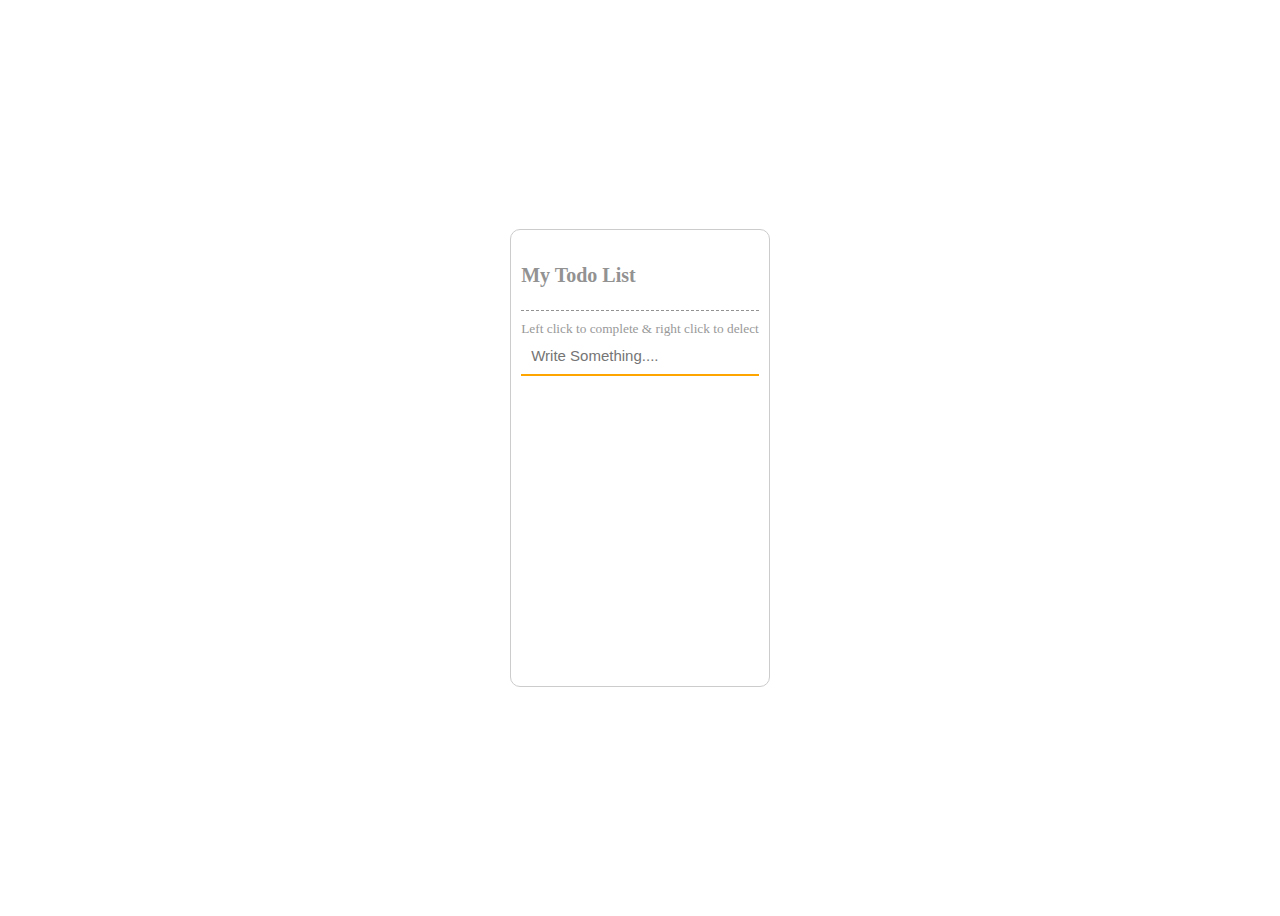
<file: l10todolisst/index.html>
<!DOCTYPE html>
<html>
<head>
	<title>To Do List</title>
	<link rel="stylesheet" href="https://cdnjs.cloudflare.com/ajax/libs/font-awesome/6.2.0/css/all.min.css" integrity="sha512-xh6O/CkQoPOWDdYTDqeRdPCVd1SpvCA9XXcUnZS2FmJNp1coAFzvtCN9BmamE+4aHK8yyUHUSCcJHgXloTyT2A==" crossorigin="anonymous" referrerpolicy="no-referrer" />
	<link href="./style.css" rel="stylesheet" type="text/css" >
</head>
<body>


	<div class="container">
		
		<h3>My Todo List</h3>
		<small>Left click to complete & right click to delect</small>

		<form id="form" action method>
			
			<div class="form-group">
				<input type="text" name="textbox" id="textbox" class="form-control" placeholder="Write Something...." autocomplete="off">
			</div>
		</form>


		<ul id="list-group" class="list-group">
			<!-- <li>Have to cook</li>
			<li class="done">Have to read</li> -->
		</ul>



	</div>




<script src="./app.js" type="text/javascript"></script>

</body>
</html>
</file>
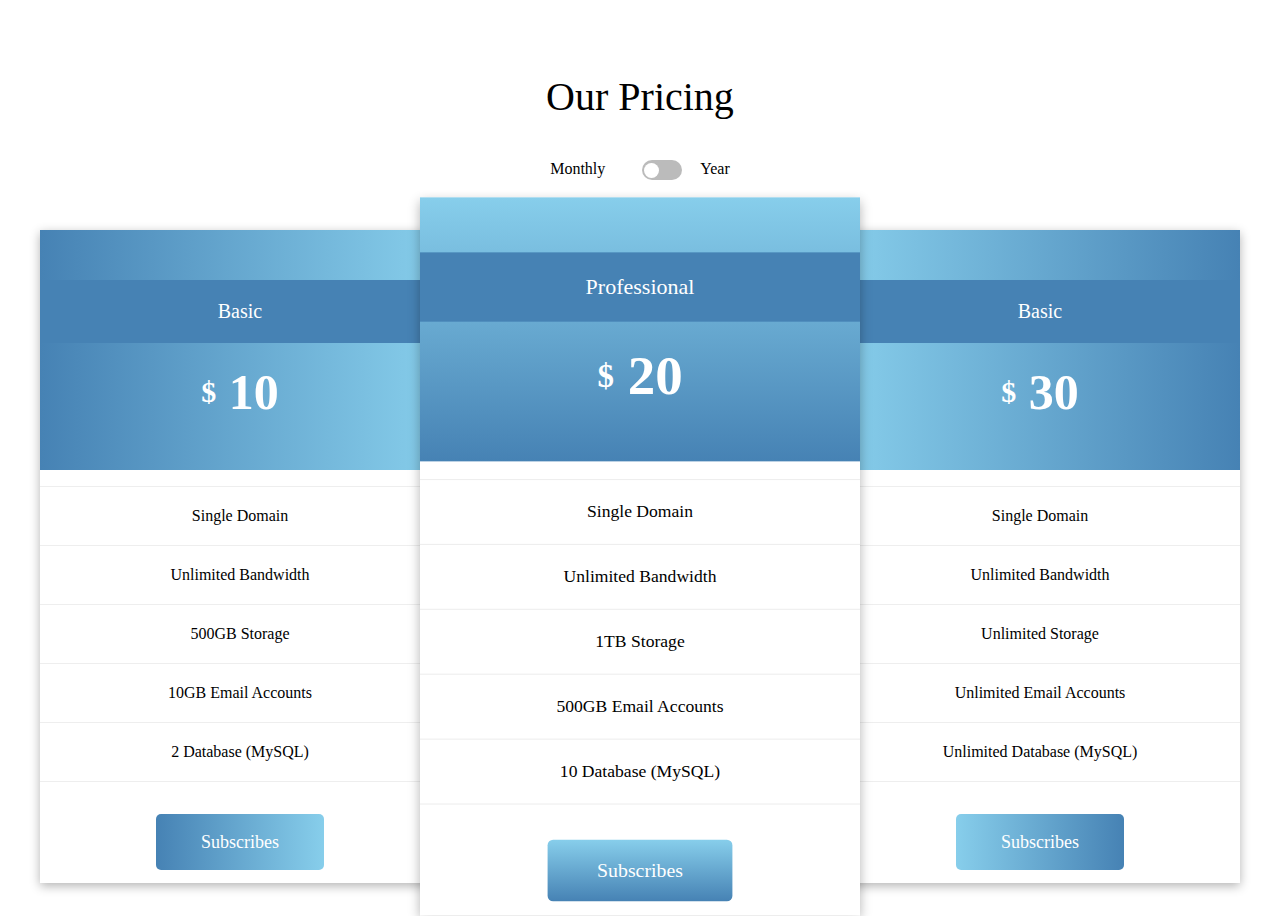
<file: l11pricingcardbox/index.html>
<!DOCTYPE html>
<html>
<head>
	<meta charset="utf-8">
	<title>pricing cardbox</title>

	<link href="./style.css" rel="stylesheet" type="text/css" >
</head>
<body>

	<div class="container">
		<div class="title">
			<h3>Our Pricing</h3>
			<div class="toggle-container">
				<p>Monthly</p>
				<input type="checkbox" name="toggle-checkbox" id="toggle-checkbox" class="toggle-checkbox">
				<label for="toggle-checkbox" id="toggle-label" class="toggle-label  "><div class="ball "></div></label>
				<p>Year</p>
			</div>
		</div>

		<div class="price-container">
			
			<div class="price-box">
				<div class="box box1">
					<p>Basic</p>
					<h3><span>$</span><span id="basic"> 10 </span></h3>
				</div>

				<div class="price-list">
					<ul class="list-group">
						<li>Single Domain</li>
						<li>Unlimited Bandwidth</li>
						<li>500GB Storage</li>
						<li>10GB Email Accounts</li>
						<li>2 Database (MySQL)</li>
					</ul>

					<a href="javascript:void(0);" class="btn btn1">Subscribes</a>
				</div>
			</div>


			<div class="price-box">
				<div class="box box2">
					<p>Professional</p>
					<h3><span>$</span><span id="prof"> 20 </span></h3>
				</div>

				<div class="price-list">
					<ul class="list-group">
						<li>Single Domain</li>
						<li>Unlimited Bandwidth</li>
						<li>1TB Storage</li>
						<li>500GB Email Accounts</li>
						<li>10 Database (MySQL)</li>
					</ul>

					<a href="javascript:void(0);" class="btn btn2">Subscribes</a>
				</div>
			</div>



			<div class="price-box">
				<div class="box box3">
					<p>Basic</p>
					<h3><span>$</span><span id="mst"> 30 </span></h3>
				</div>

				<div class="price-list">
					<ul class="list-group">
						<li>Single Domain</li>
						<li>Unlimited Bandwidth</li>
						<li>Unlimited Storage</li>
						<li>Unlimited Email Accounts</li>
						<li>Unlimited Database (MySQL)</li>
					</ul>

					<a href="javascript:void(0);" class="btn btn3">Subscribes</a>
				</div>
			</div>


		</div>
	</div>



	<script src="./app.js" type="text/javascript"></script>

</body>
</html>
</file>
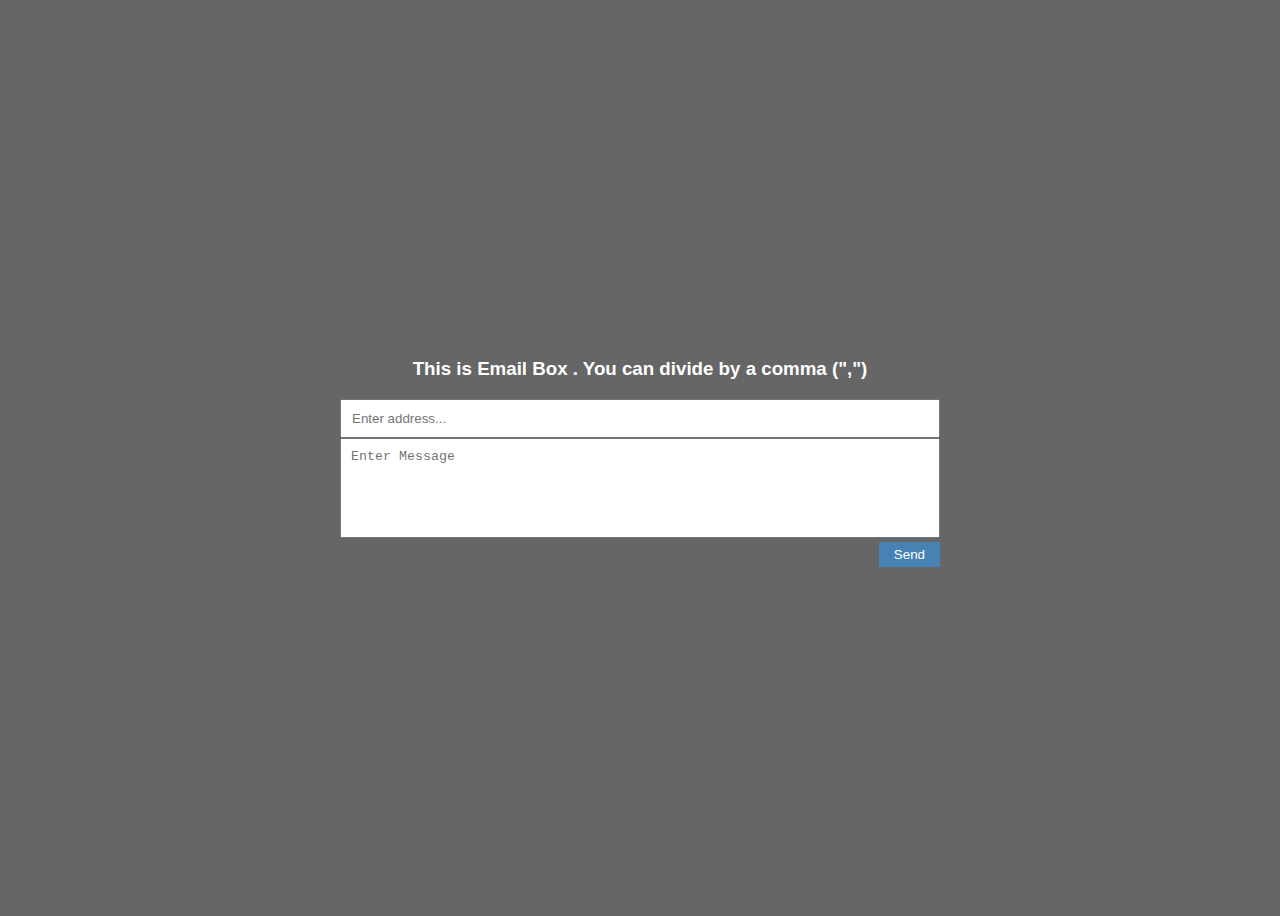
<file: l12emailbox/index.html>
<!DOCTYPE html>
<html>
<head>

	<title>Emailbox</title>
	<link href="./style.css" rel="stylesheet" type="text/css">
</head>
<body>

	<div class="container">
		<h3>This is Email Box . You can divide by a comma (",")</h3>


		<form class="form" action method>
			<input type="text" name="emails[]" id="emails" class="form-control" placeholder="Enter address...">

			<textarea class="form-control" placeholder="Enter Message"></textarea>

			<div class="justify-content-end">
				<button type="submit" class="btn">Send</button>
			</div>
		</form>

		<div class="email-container">
			<!-- <span class="email-item">Sample One</span>
			<span class="email-item">Sample Two</span>
			<span class="email-item">Sample Three</span>
			<span class="email-item">Sample Four</span> -->
		</div>
	</div>


<script src="./app.js" type="text/javascript"></script>

</body>
</html>
</file>
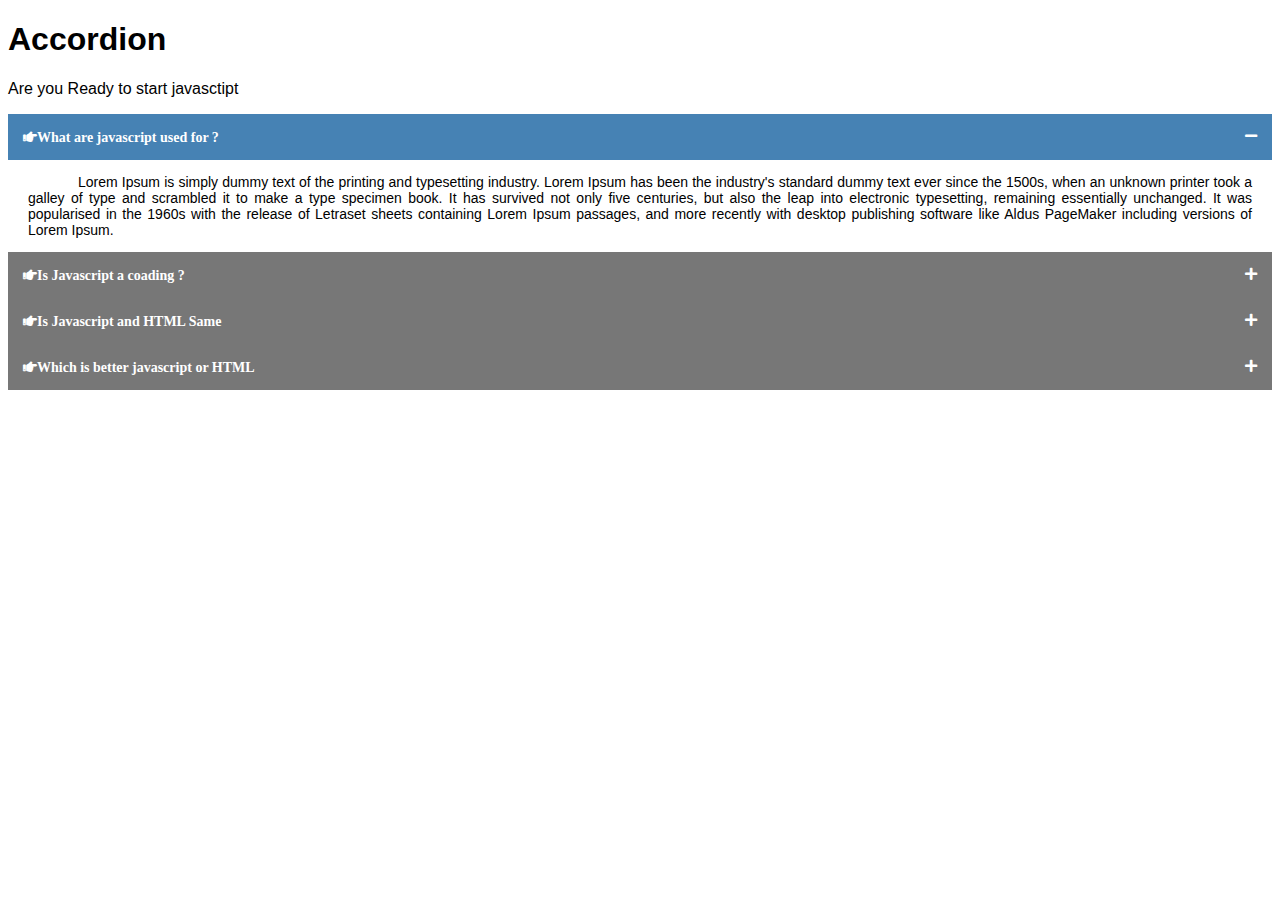
<file: L1accordion/index.html>
<!DOCTYPE html>
<html>
<head>

	<title></title>
	<link rel="stylesheet" href="https://cdnjs.cloudflare.com/ajax/libs/font-awesome/5.15.4/css/all.min.css" integrity="sha512-1ycn6IcaQQ40/MKBW2W4Rhis/DbILU74C1vSrLJxCq57o941Ym01SwNsOMqvEBFlcgUa6xLiPY/NS5R+E6ztJQ==" crossorigin="anonymous" referrerpolicy="no-referrer" />

	<link href="./style.css" rel="stylesheet" type="text/css" >


</head>
<body>

	<h1>Accordion</h1>
	<p>Are you Ready to start javasctipt</p>

	<div class="accordion">
		<h1 class="acctitle active"><i class="fas fa-hand-point-right">What are javascript used for ?</i></h1>
		<div class="accontent" >
			<p>Lorem Ipsum is simply dummy text of the printing and typesetting industry. Lorem Ipsum has been the industry's standard dummy text ever since the 1500s, when an unknown printer took a galley of type and scrambled it to make a type specimen book. It has survived not only five centuries, but also the leap into electronic typesetting, remaining essentially unchanged. It was popularised in the 1960s with the release of Letraset sheets containing Lorem Ipsum passages, and more recently with desktop publishing software like Aldus PageMaker including versions of Lorem Ipsum.</p>
		</div>

		<h1 class="acctitle"><i class="fas fa-hand-point-right">Is Javascript a coading ?</i></h1>
		<div class="accontent">
			<p>Lorem Ipsum is simply dummy text of the printing and typesetting industry. Lorem Ipsum has been the industry's standard dummy text ever since the 1500s, when an unknown printer took a galley of type and scrambled it to make a type specimen book. It has survived not only five centuries, but also the leap into electronic typesetting, remaining essentially unchanged. It was popularised in the 1960s with the release of Letraset sheets containing Lorem Ipsum passages, and more recently with desktop publishing software like Aldus PageMaker including versions of Lorem Ipsum.</p>
		</div>


		<h1 class="acctitle"><i class="fas fa-hand-point-right">Is Javascript and HTML Same</i></h1>
		<div class="accontent">
			<p>Lorem Ipsum is simply dummy text of the printing and typesetting industry. Lorem Ipsum has been the industry's standard dummy text ever since the 1500s, when an unknown printer took a galley of type and scrambled it to make a type specimen book. It has survived not only five centuries, but also the leap into electronic typesetting, remaining essentially unchanged. It was popularised in the 1960s with the release of Letraset sheets containing Lorem Ipsum passages, and more recently with desktop publishing software like Aldus PageMaker including versions of Lorem Ipsum.</p>
		</div>


		<h1 class="acctitle"><i class="fas fa-hand-point-right">Which is better javascript or HTML</i></h1>
		<div class="accontent">
			<p>Lorem Ipsum is simply dummy text of the printing and typesetting industry. Lorem Ipsum has been the industry's standard dummy text ever since the 1500s, when an unknown printer took a galley of type and scrambled it to make a type specimen book. It has survived not only five centuries, but also the leap into electronic typesetting, remaining essentially unchanged. It was popularised in the 1960s with the release of Letraset sheets containing Lorem Ipsum passages, and more recently with desktop publishing software like Aldus PageMaker including versions of Lorem Ipsum.</p>

			<p>Lorem Ipsum is simply dummy text of the printing and typesetting industry. Lorem Ipsum has been the industry's standard dummy text ever since the 1500s, when an unknown printer took a galley of type and scrambled it to make a type specimen book. It has survived not only five centuries, but also the leap into electronic typesetting, remaining essentially unchanged. It was popularised in the 1960s with the release of Letraset sheets containing Lorem Ipsum passages, and more recently with desktop publishing software like Aldus PageMaker including versions of Lorem Ipsum.</p>
		</div>


		
	</div>


	<script src="./apps.js" type="text/javascript"></script>

</body>
</html>
</file>
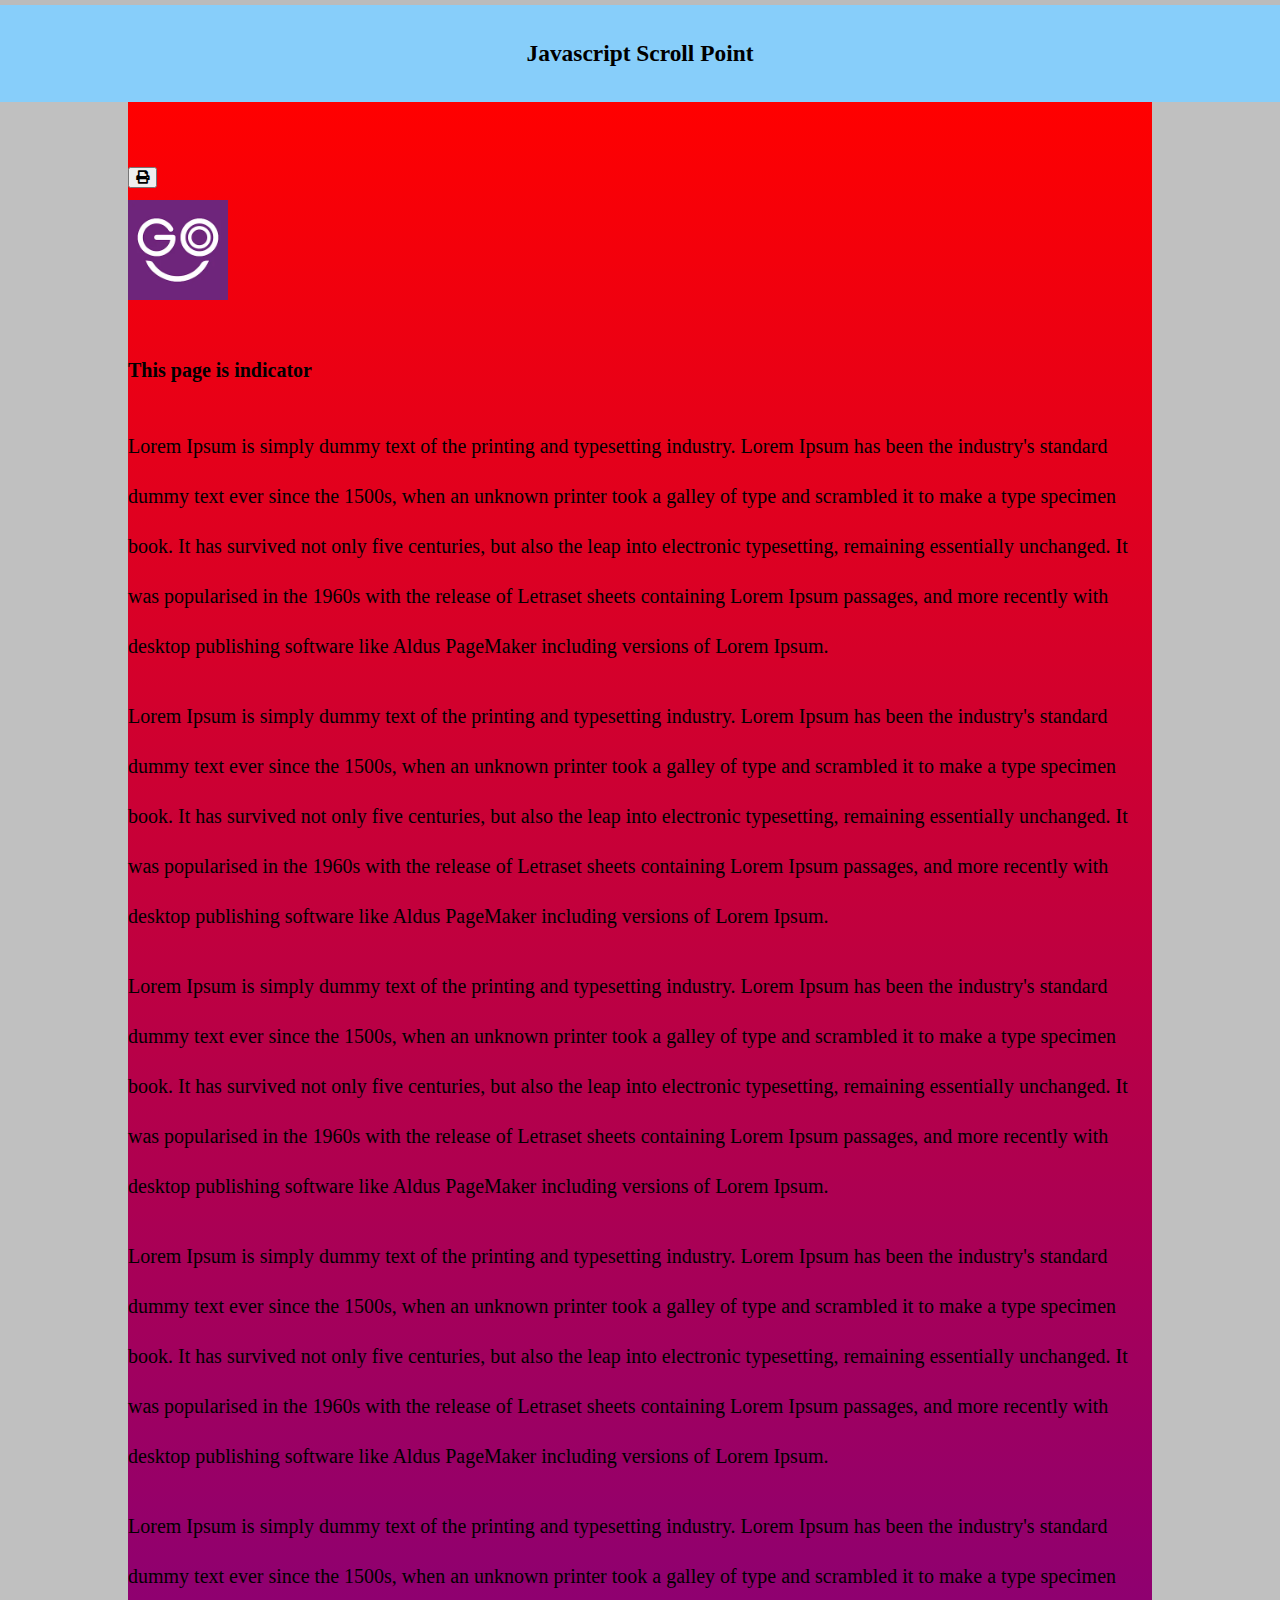
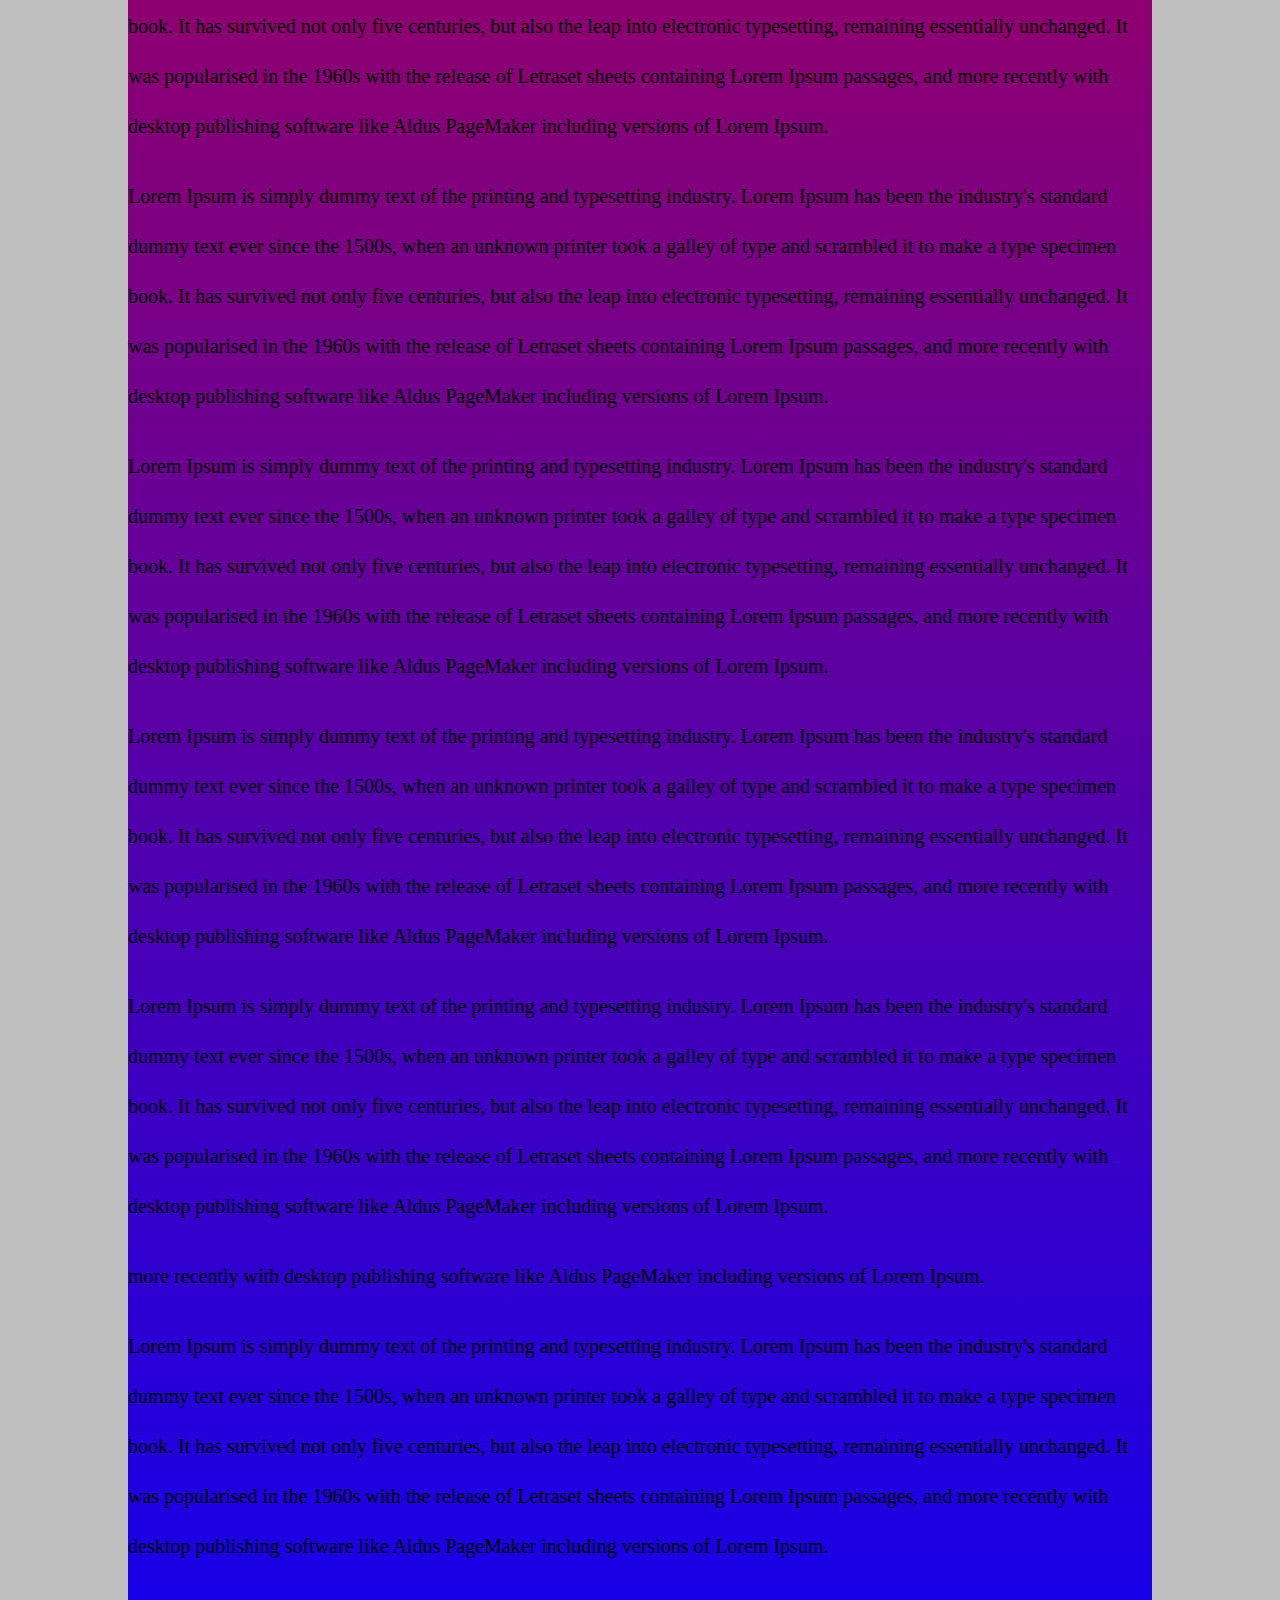
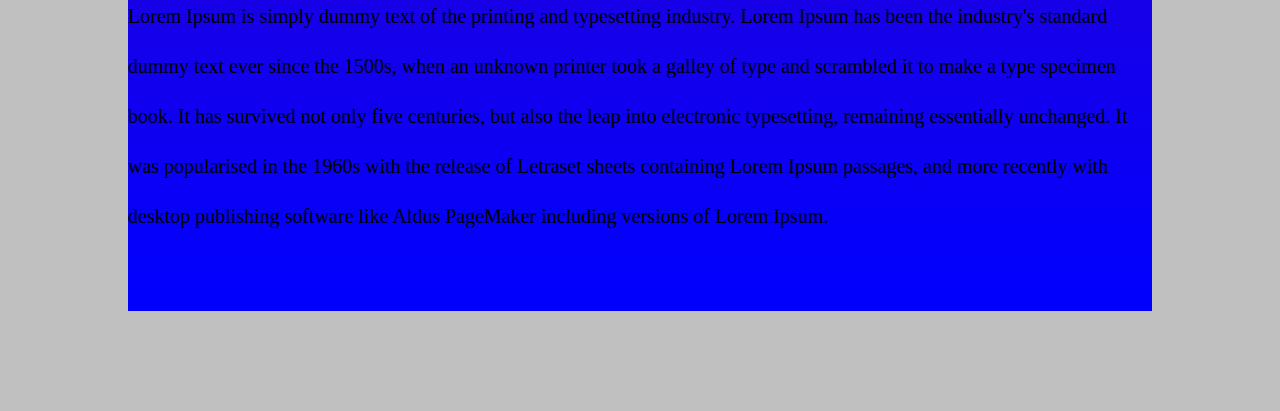
<file: l2scrollproject/index.html>
<!DOCTYPE html>
<html>
<head>

	<title>Scroll Project</title>
	<link rel="stylesheet" href="https://cdnjs.cloudflare.com/ajax/libs/font-awesome/5.15.4/css/all.min.css" integrity="sha512-1ycn6IcaQQ40/MKBW2W4Rhis/DbILU74C1vSrLJxCq57o941Ym01SwNsOMqvEBFlcgUa6xLiPY/NS5R+E6ztJQ==" crossorigin="anonymous" referrerpolicy="no-referrer" />
	<link href="./style.css" rel="stylesheet" type="text/css" media="all" />
	<link href="./print.css" rel="stylesheet" type="text/css" media="print"/>
</head>
<body>

	<header class="printarea header">
		<div class="progress">
			<div id="progress-bar" class="progress-bar"></div>
		</div>
		<h3>Javascript Scroll Point</h3>
	</header>

	<section class="content">
		<button type="button" class="noprint print-btn" onclick="printme()"><i class="fas fa-print"></i></button>



		<div class="container printarea">

			<img src="./favicon.png" width="100px"alt="faviicon">
			<h4>This page is indicator</h4>
		<p class="pagebrake">Lorem Ipsum is simply dummy text of the printing and typesetting industry. Lorem Ipsum has been the industry's standard dummy text ever since the 1500s, when an unknown printer took a galley of type and scrambled it to make a type specimen book. It has survived not only five centuries, but also the leap into electronic typesetting, remaining essentially unchanged. It was popularised in the 1960s with the release of Letraset sheets containing Lorem Ipsum passages, and more recently with desktop publishing software like Aldus PageMaker including versions of Lorem Ipsum.<p>

		<p class="pagebrake">Lorem Ipsum is simply dummy text of the printing and typesetting industry. Lorem Ipsum has been the industry's standard dummy text ever since the 1500s, when an unknown printer took a galley of type and scrambled it to make a type specimen book. It has survived not only five centuries, but also the leap into electronic typesetting, remaining essentially unchanged. It was popularised in the 1960s with the release of Letraset sheets containing Lorem Ipsum passages, and more recently with desktop publishing software like Aldus PageMaker including versions of Lorem Ipsum.<p>

		<p>Lorem Ipsum is simply dummy text of the printing and typesetting industry. Lorem Ipsum has been the industry's standard dummy text ever since the 1500s, when an unknown printer took a galley of type and scrambled it to make a type specimen book. It has survived not only five centuries, but also the leap into electronic typesetting, remaining essentially unchanged. It was popularised in the 1960s with the release of Letraset sheets containing Lorem Ipsum passages, and more recently with desktop publishing software like Aldus PageMaker including versions of Lorem Ipsum.<p>

		<p>Lorem Ipsum is simply dummy text of the printing and typesetting industry. Lorem Ipsum has been the industry's standard dummy text ever since the 1500s, when an unknown printer took a galley of type and scrambled it to make a type specimen book. It has survived not only five centuries, but also the leap into electronic typesetting, remaining essentially unchanged. It was popularised in the 1960s with the release of Letraset sheets containing Lorem Ipsum passages, and more recently with desktop publishing software like Aldus PageMaker including versions of Lorem Ipsum.<p>

		<p>Lorem Ipsum is simply dummy text of the printing and typesetting industry. Lorem Ipsum has been the industry's standard dummy text ever since the 1500s, when an unknown printer took a galley of type and scrambled it to make a type specimen book. It has survived not only five centuries, but also the leap into electronic typesetting, remaining essentially unchanged. It was popularised in the 1960s with the release of Letraset sheets containing Lorem Ipsum passages, and more recently with desktop publishing software like Aldus PageMaker including versions of Lorem Ipsum.<p>

		<p>Lorem Ipsum is simply dummy text of the printing and typesetting industry. Lorem Ipsum has been the industry's standard dummy text ever since the 1500s, when an unknown printer took a galley of type and scrambled it to make a type specimen book. It has survived not only five centuries, but also the leap into electronic typesetting, remaining essentially unchanged. It was popularised in the 1960s with the release of Letraset sheets containing Lorem Ipsum passages, and more recently with desktop publishing software like Aldus PageMaker including versions of Lorem Ipsum.<p>

		<p>Lorem Ipsum is simply dummy text of the printing and typesetting industry. Lorem Ipsum has been the industry's standard dummy text ever since the 1500s, when an unknown printer took a galley of type and scrambled it to make a type specimen book. It has survived not only five centuries, but also the leap into electronic typesetting, remaining essentially unchanged. It was popularised in the 1960s with the release of Letraset sheets containing Lorem Ipsum passages, and more recently with desktop publishing software like Aldus PageMaker including versions of Lorem Ipsum.<p>

		<p>Lorem Ipsum is simply dummy text of the printing and typesetting industry. Lorem Ipsum has been the industry's standard dummy text ever since the 1500s, when an unknown printer took a galley of type and scrambled it to make a type specimen book. It has survived not only five centuries, but also the leap into electronic typesetting, remaining essentially unchanged. It was popularised in the 1960s with the release of Letraset sheets containing Lorem Ipsum passages, and more recently with desktop publishing software like Aldus PageMaker including versions of Lorem Ipsum.<p>

		<p>Lorem Ipsum is simply dummy text of the printing and typesetting industry. Lorem Ipsum has been the industry's standard dummy text ever since the 1500s, when an unknown printer took a galley of type and scrambled it to make a type specimen book. It has survived not only five centuries, but also the leap into electronic typesetting, remaining essentially unchanged. It was popularised in the 1960s with the release of Letraset sheets containing Lorem Ipsum passages, and more recently with desktop publishing software like Aldus PageMaker including versions of Lorem Ipsum.<p> more recently with desktop publishing software like Aldus PageMaker including versions of Lorem Ipsum.<p>

		<p>Lorem Ipsum is simply dummy text of the printing and typesetting industry. Lorem Ipsum has been the industry's standard dummy text ever since the 1500s, when an unknown printer took a galley of type and scrambled it to make a type specimen book. It has survived not only five centuries, but also the leap into electronic typesetting, remaining essentially unchanged. It was popularised in the 1960s with the release of Letraset sheets containing Lorem Ipsum passages, and more recently with desktop publishing software like Aldus PageMaker including versions of Lorem Ipsum.<p>

		<p>Lorem Ipsum is simply dummy text of the printing and typesetting industry. Lorem Ipsum has been the industry's standard dummy text ever since the 1500s, when an unknown printer took a galley of type and scrambled it to make a type specimen book. It has survived not only five centuries, but also the leap into electronic typesetting, remaining essentially unchanged. It was popularised in the 1960s with the release of Letraset sheets containing Lorem Ipsum passages, and more recently with desktop publishing software like Aldus PageMaker including versions of Lorem Ipsum.<p>
		</div>

		
			
	</section>


	<script src="./apps.js" type="text/javascript"></script>

</body>
</html>
</file>
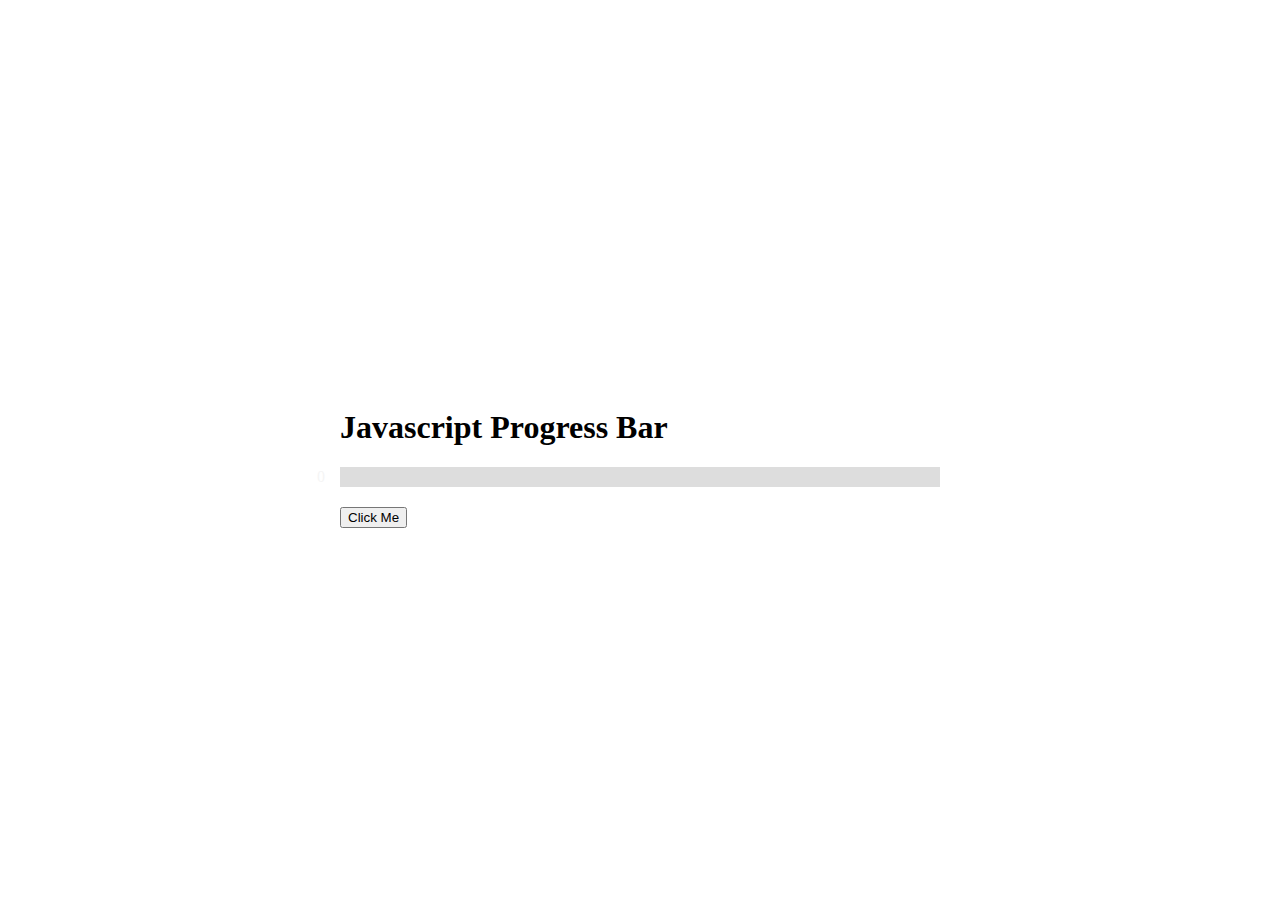
<file: l3progressbar/index.html>
<!DOCTYPE html>
<html>
<head>
	<title>Progress Bar</title>
	<link href="./style.css" rel="stylesheet" type="text/css">
</head>
<body>
	<div class="container">
		<h1>Javascript Progress Bar</h1>

		<div class="progress">
			<div class="progress-bar" data-inc="0"></div>
		</div>

		<button class="download-btn">Click Me</button>
	</div>


<script src="./apps.js" type="text/javascript"></script>

</body>
</html>
</file>
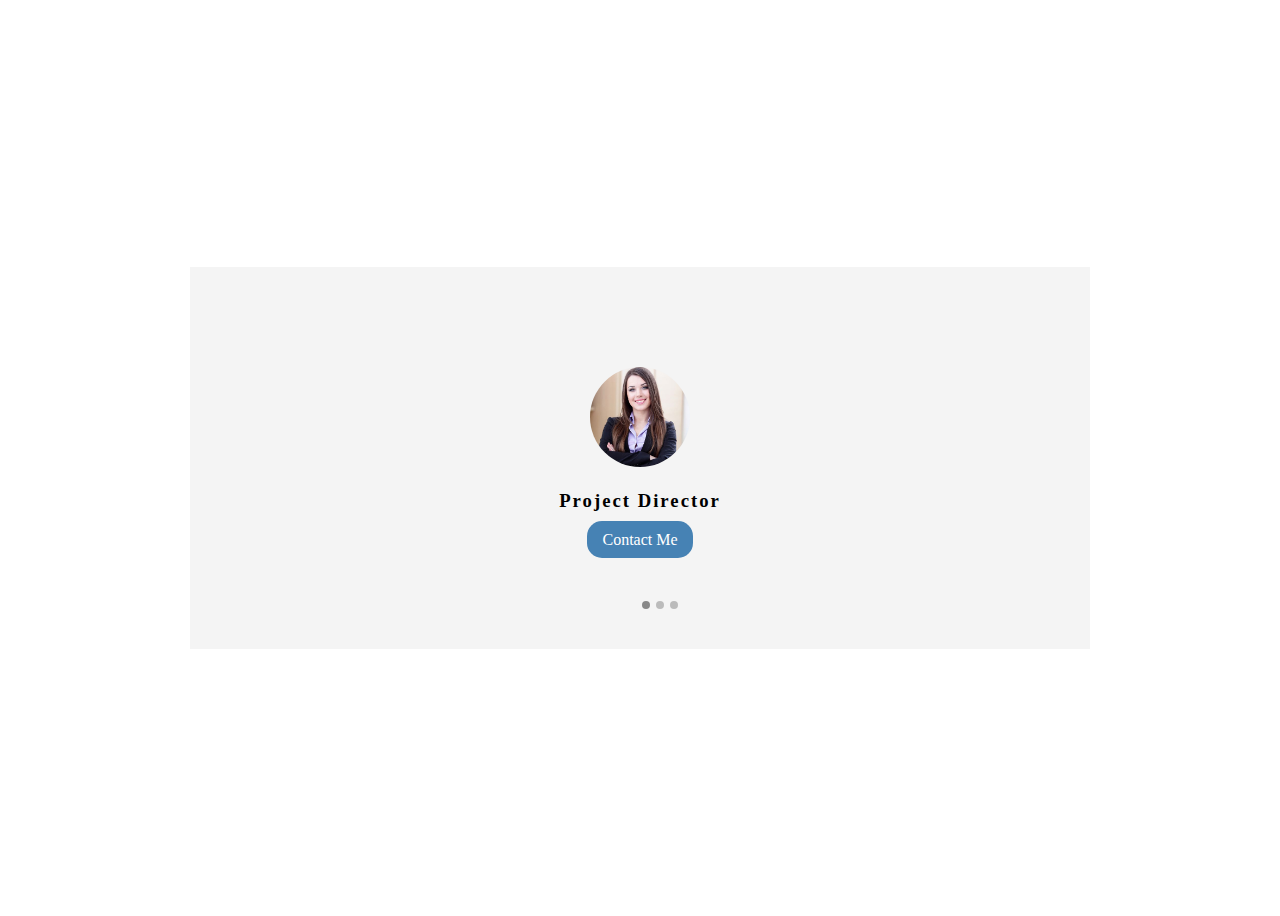
<file: l4slider/index.html>
<!DOCTYPE html>
<html>
<head>
	<title>Slider</title>
	<link rel="stylesheet" href="https://cdnjs.cloudflare.com/ajax/libs/font-awesome/6.1.2/css/all.min.css" integrity="sha512-1sCRPdkRXhBV2PBLUdRb4tMg1w2YPf37qatUFeS7zlBy7jJI8Lf4VHwWfZZfpXtYSLy85pkm9GaYVYMfw5BC1A==" crossorigin="anonymous" referrerpolicy="no-referrer" />
	<link href="./style.css" rel="stylesheet" type="text/css">
</head>
<body>


	<div class="container">
		<div class="carousel">
			<div class="carousel-indicators">
				<ol>
					<li class="dot" data-bs-slide-to="1"></li>
					<li class="dot" data-bs-slide-to="2"></li>
					<li class="dot" data-bs-slide-to="3"></li>
				</ol>
			</div>
			<div class="carousel-inner">
				<div class="carousel-item">
					<img src="./user/user1.jpg" class="users" alt="user1">
					<h3 class="jobtitle">Project Director</h3>
					<a href="javascript:void(0)" class="contact-btn"><i class="fa-solid fa-comment-sms"></i> Contact Me</a>
				</div>

				<div class="carousel-item">
					<img src="./user/user2.jpg" class="users" alt="user2">
					<h3 class="jobtitle">Project Director</h3>
					<a href="javascript:void(0)" class="contact-btn"><i class="fa-solid fa-envelope"></i> Email Me</a>
				</div>

				<div class="carousel-item">
					<img src="./user/user3.jpg" class="users" alt="user3">
					<h3 class="jobtitle">Project Director</h3>
					<a href="javascript:void(0)" class="contact-btn"><i class="fa-solid fa-phone"></i> Call Me</a>
				</div>
			</div>

			<a href="javascipt:void(0)" id="prev" class="carousel-control-prev"><i class="fa-solid fa-angle-left"></i></a>
			<a href="javascipt:void(0)" id="next" class="carousel-control-next"><i class="fa-solid fa-angle-right"></i></a>

		</div>
	</div>


	<script src="./app.js" type="text/javascript"></script>

</body>
</html>
</file>
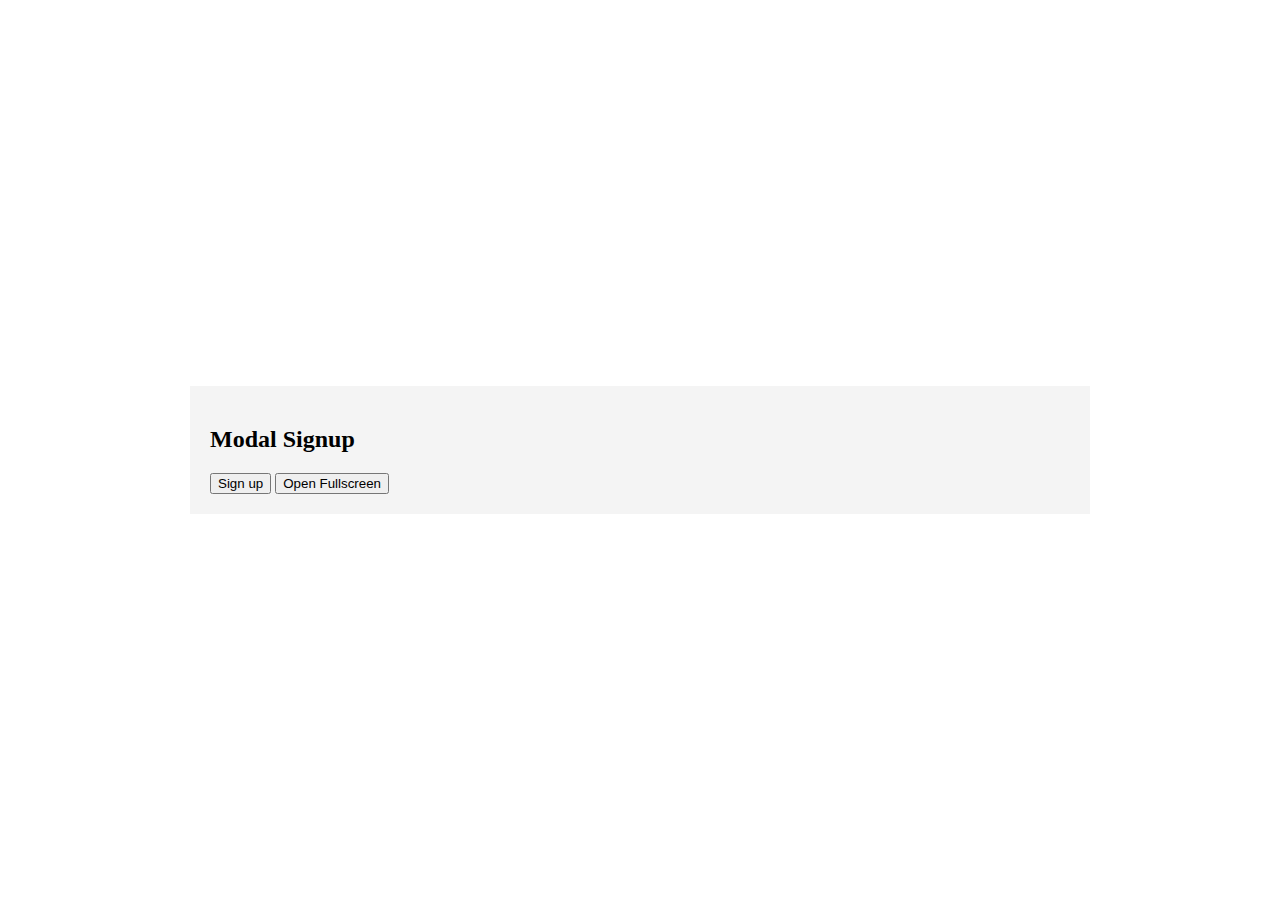
<file: l5modalbox/index.html>
<!DOCTYPE html>
<html>
<head>
	<title>Modal Box</title>
	<link rel="stylesheet" href="https://cdnjs.cloudflare.com/ajax/libs/font-awesome/5.15.4/css/all.min.css" integrity="sha512-1ycn6IcaQQ40/MKBW2W4Rhis/DbILU74C1vSrLJxCq57o941Ym01SwNsOMqvEBFlcgUa6xLiPY/NS5R+E6ztJQ==" crossorigin="anonymous" referrerpolicy="no-referrer" />
	<link href="./style.css" rel="stylesheet" type="text/css" />
</head>
<body>

	<div class="container">
		
		<h2>Modal Signup</h2>

		<button type="button" id="btn-signup">Sign up</button>
		<button type="button" id="btn-fullscreen">Open Fullscreen</button>
		<button type="button" id="btn-closescreen">Close Fullscreen</button>


		<!-- START MODAL AREA -->

		<!-- Start Signup Modal -->
	<div id="signupmodal" class="modal">

		<span class="btn-close">x</span>

		<form class="form" action="" method="">

			<h2>Register Form</h2>
			
			<div class="input-group">
				<i class="fas fa-user"></i>
				<input type="text" name="username" id="username" class="input-group-text" placeholder="Username" />
			</div>

			<div class="input-group">
				<i class="fas fa-envelope"></i>
				<input type="email" name="email" id="email" class="input-group-text" placeholder="Email" />
			</div>

			<div class="input-group">
				<i class="fas fa-key"></i>
				<input type="password" name="password" id="password" class="input-group-text" placeholder="Password" />
			</div>

			<div class="d-grid">
				<button type="submit" class="btn">Register</button>
			</div>

		</form>

	</div>
		<!-- End Signup Modal -->

	<!-- END MODAL AREA -->

	</div>

	

	<script src="./app.js" type="text/javascript"></script>

</body>
</html>
</file>
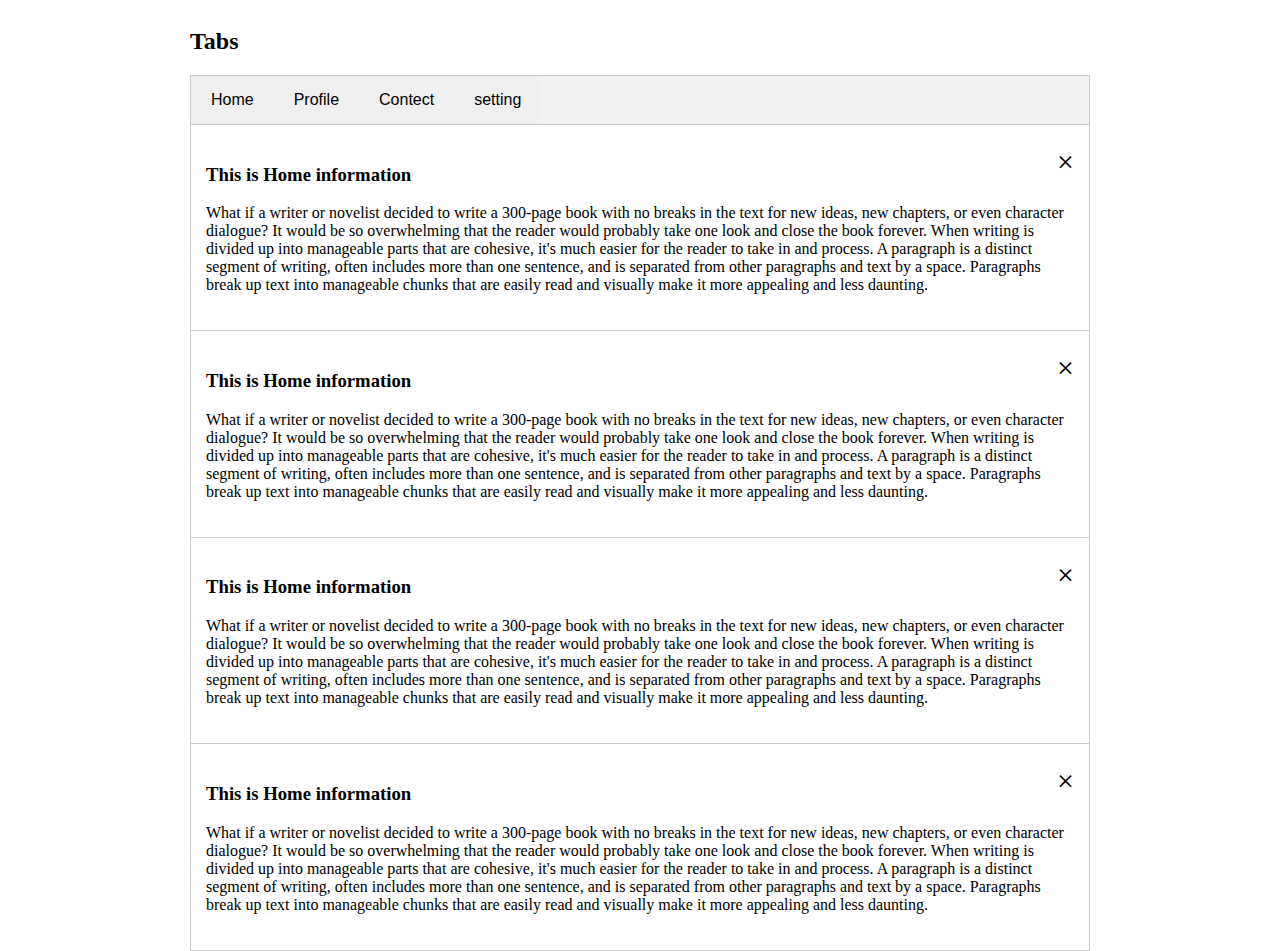
<file: l7/index.html>
<!DOCTYPE html>
<html>
<head>

	<title>Tabs</title>
	<link href="./style.css" rel="stylesheet" type="text/css" >
</head>
<body>

	<div class="container">
		<h2>Tabs</h2>


		<ul class="nav">
			<li class="nav-item">
				<button type="button" class="tablinks">Home</button>
			</li>

			<li class="nav-item">
				<button type="button" class="tablinks">Profile</button>
			</li>

			<li class="nav-item">
				<button type="button" class="tablinks">Contect</button>
			</li>

			<li class="nav-item">
				<button type="button" class="tablinks">setting</button>
			</li>
		</ul>


		<div class="tab-content">
			<div id="home" class="tab-pane">
				<span class="btn-close">&times;</span>
				<h3>This is Home information</h3>
				<p>What if a writer or novelist decided to write a 300-page book with no breaks in the text for new ideas, new chapters, or even character dialogue? It would be so overwhelming that the reader would probably take one look and close the book forever. When writing is divided up into manageable parts that are cohesive, it's much easier for the reader to take in and process. A paragraph is a distinct segment of writing, often includes more than one sentence, and is separated from other paragraphs and text by a space.
				Paragraphs break up text into manageable chunks that are easily read and visually make it more appealing and less daunting. </p>
			</div>

			<div id="profile" class="tab-pane">
				<span class="btn-close">&times;</span>
				<h3>This is Home information</h3>
				<p>What if a writer or novelist decided to write a 300-page book with no breaks in the text for new ideas, new chapters, or even character dialogue? It would be so overwhelming that the reader would probably take one look and close the book forever. When writing is divided up into manageable parts that are cohesive, it's much easier for the reader to take in and process. A paragraph is a distinct segment of writing, often includes more than one sentence, and is separated from other paragraphs and text by a space.
				Paragraphs break up text into manageable chunks that are easily read and visually make it more appealing and less daunting. </p>
				
			</div>

			<div id="contect" class="tab-pane">
				<span class="btn-close">&times;</span>
				<h3>This is Home information</h3>
				<p>What if a writer or novelist decided to write a 300-page book with no breaks in the text for new ideas, new chapters, or even character dialogue? It would be so overwhelming that the reader would probably take one look and close the book forever. When writing is divided up into manageable parts that are cohesive, it's much easier for the reader to take in and process. A paragraph is a distinct segment of writing, often includes more than one sentence, and is separated from other paragraphs and text by a space.
				Paragraphs break up text into manageable chunks that are easily read and visually make it more appealing and less daunting. </p>
				
			</div>

			<div id="setting" class="tab-pane">
				<span class="btn-close">&times;</span>
				<h3>This is Home information</h3>
				<p>What if a writer or novelist decided to write a 300-page book with no breaks in the text for new ideas, new chapters, or even character dialogue? It would be so overwhelming that the reader would probably take one look and close the book forever. When writing is divided up into manageable parts that are cohesive, it's much easier for the reader to take in and process. A paragraph is a distinct segment of writing, often includes more than one sentence, and is separated from other paragraphs and text by a space.
				Paragraphs break up text into manageable chunks that are easily read and visually make it more appealing and less daunting. </p>
				
			</div>
		</div>
	</div>





	<script src="./apps.js" type="text/javascript"></script>

</body>
</html>
</file>
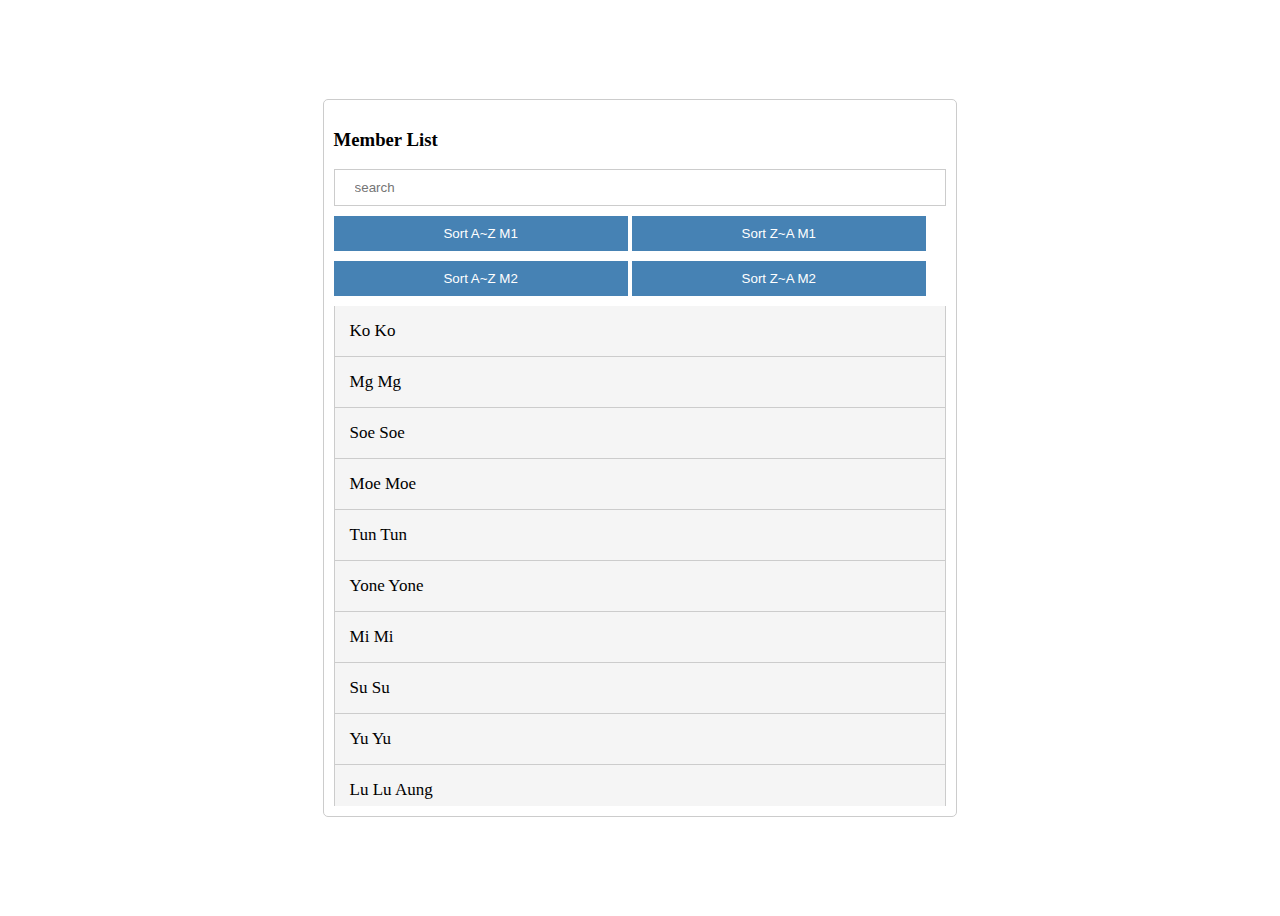
<file: l8/index.html>
<!DOCTYPE html>
<html>
<head>

	<title>filtler</title>
	<link href="./style.css" rel="stylesheet" type="text/css">
</head>
<body>

	<div class="container">
		<h3>Member List</h3>
		<input type="text" name="search" id="search" class="form-control" placeholder="search">
		<button type="button" id="sortazm1" class="btn">Sort A~Z M1</button>
		<button type="button" id="sortzam1" class="btn">Sort Z~A M1</button>
		<button type="button" id="sortazm2" class="btn">Sort A~Z M2</button>
		<button type="button" id="sortzam2" class="btn">Sort Z~A M2</button>


		<ul id="member" class="list-group">
			<li><a href="javascript:void(0);">Ko Ko</a></li>
			<li><a href="javascript:void(0);">Mg Mg</a></li>
			<li><a href="javascript:void(0);">Soe Soe</a></li>
			<li><a href="javascript:void(0);">Moe Moe</a></li>
			<li><a href="javascript:void(0);">Tun Tun</a></li>
			<li><a href="javascript:void(0);">Yone Yone</a></li>
			<li><a href="javascript:void(0);">Mi Mi</a></li>
			<li><a href="javascript:void(0);">Su Su</a></li>
			<li><a href="javascript:void(0);">Yu Yu</a></li>
			<li><a href="javascript:void(0);">Lu Lu Aung</a></li>
			<li><a href="javascript:void(0);">Aye Aye</a></li>
			<li><a href="javascript:void(0);">Hin Mya</a></li>
			<li><a href="javascript:void(0);">Ayye Mya</a></li>
			<li><a href="javascript:void(0);">Mya Mya</a></li>
			<li><a href="javascript:void(0);">Kyal Sin</a></li>
			<li><a href="javascript:void(0);">Yamin</a></li>
			<li><a href="javascript:void(0);">Zaw Zaw</a></li>
			<li><a href="javascript:void(0);">Kyaw Kyaw</a></li>
			<li><a href="javascript:void(0);">Aung Aung</a></li>
			<li><a href="javascript:void(0);">Thiha</a></li>
		</ul>
	</div>



	<script src="./apps.js" type="text/javascript"></script>

</body>
</html>
</file>
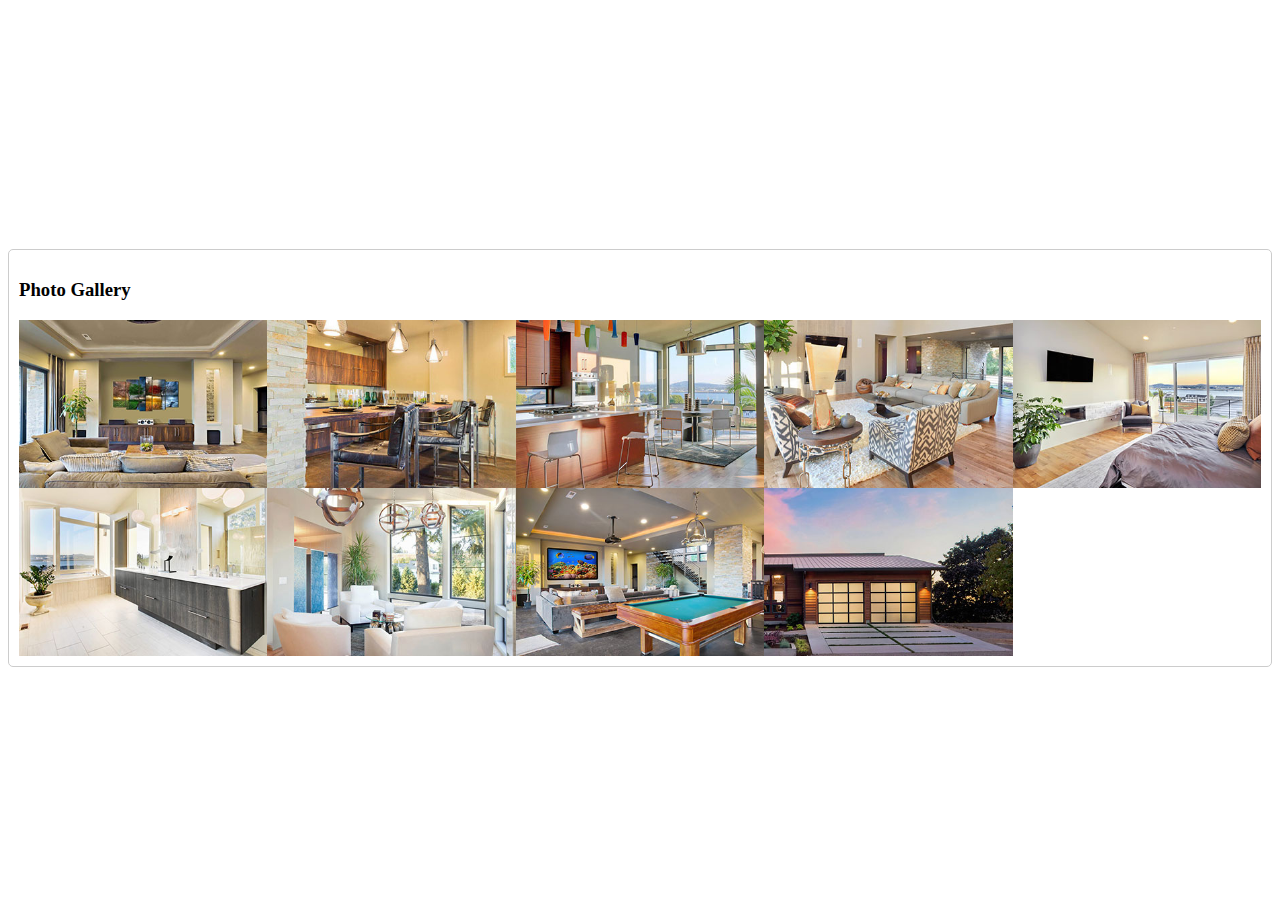
<file: l9/index.html>
<!DOCTYPE html>
<html>
<head>
	
	<title></title>

	<link href="./style.css" rel="stylesheet" type="text/css" >
</head>
<body>

	<div class="container">
		
		<h3>Photo Gallery</h3>

		<div class="row">
			<img src="./img/image1.jpg" class="img" alt="image1"/>

			<img src="./img/image2.jpg" class="img" alt="image2"/>

			<img src="./img/image3.jpg" class="img" alt="image3"/>

			<img src="./img/image4.jpg" class="img" alt="image4"/>

			<img src="./img/image5.jpg" class="img" alt="image5"/>

			<img src="./img/image6.jpg" class="img" alt="image6"/>

			<img src="./img/image7.jpg" class="img" alt="image7"/>

			<img src="./img/image8.jpg" class="img" alt="image8"/>

			<img src="./img/image9.jpg" class="img" alt="image9"/>

			
		</div>

	<!-- START MODAL AREA -->

		<div class="modal">

			<span class="btn-close">&times;</span>
			<img  class="modal-img">
			<p class="caption"></p>
		
		</div>
	<!-- END MODAL AREA -->

	</div>
	




	<script src="./apps.js" type="text/javascript"></script>

</body>
</html>
</file>
<file: l10todolisst/style.css>
*{
	box-sizing: border-box;
}

body{
	height: 100vh;

	display: grid;
	place-items: center;
}


.container{
	border: 1px solid #ccc;
	border-radius: 10px;
	padding: 10px;

}

h3{
	color: #777;
	font-size: 20px;
	opacity: 0.8;

	margin: 0;
	padding: 0;

	border-bottom: 1px dashed #777;
	line-height: 70px;
}

small{
	color: #999;

	text-align: right;
	margin-top: 10px;
	display: block;

}


.form{
	margin-top: 20px;
}

.form-control{
	width: 100%;
	font-size: 15px;
	border: 0;
	border-bottom: 2px solid orange;

	padding: 10px;

	transition: all 0.8s;
}

.form-control:focus{
	outline: none;
	border-bottom: 2px solid blue;
}

.list-group{

	height: 300px;
	list-style: none;

	padding: 0;
	margin: 0;

	overflow-y: scroll;
}

.list-group li{
	background: #f5f5f5;
	font-size: 15px;
	border: 1px solid #ddd;

	padding: 15px;

	margin-top: -1px;

	cursor: pointer;


}

.list-group li:hover{
	background: #f1f1f1;
}


.list-group li.done{
	color: #777;
	font-style: italic;
	text-decoration: line-through;
}

.list-group li.done::after{
	content: "\f00c";
	font-family: "FontAwesome";
	float: right;

}
</file>
<file: l11pricingcardbox/style.css>
:root{
	--colr1: linear-gradient(
		to right,
		steelblue,
		skyblue
		);

	--colr2: linear-gradient(
		to top,
		steelblue,
		skyblue
		);

	--colr3: linear-gradient(
		to left,
		steelblue,
		skyblue
		);
}


body{
	height: 100vh;
	display: grid;
	place-items: center;
}

.title{
	margin-bottom: 50px;
}

.title h3{
	font-size: 40px;
	font-weight: 300;
	text-align: center;
}

.toggle-container{
	display: flex;
	justify-content: center;
	margin-bottom: 20px;
}

.toggle-container > * {
	margin: 0 3px;
}

.toggle-checkbox{
	visibility: hidden;
}

.toggle-checkbox:checked + .toggle-label{
	background: steelblue;
}

.toggle-label{
	width: 40px;
	height: 20px;
	background: #bbb;
	border-radius: 40px;
	margin: 0 15px;
	cursor: pointer;

	position: relative;
}

.toggle-label .ball{
	width: 15px;
	height: 15px;
	background: white;
	border-radius: 50%;

	position: absolute;
	left: 2px;
	top: 2.5px;
	animation: offani  0.3s linear forwards;
}

.toggle-checkbox:checked + .toggle-label .ball {
  animation: onani 0.3s linear forwards;
}


@keyframes onani {
  0% {
    transform: translate(0px) scale(1);
  }
  50% {
    transform: translate(10px) scale(1.2);
  }
  100% {
    transform: translate(18px) scale(1);
  }
}

@keyframes offani {
  0% {
    transform: translate(18px) scale(1);
  }
  50% {
    transform: translate(10px) scale(1.2);
  }
  100% {
    transform: translate(0px) scale(1);
  }
}


.price-container{
	display: flex;
}

.price-box{
	width: 400px;
	text-align: center;
	background: #fff;
	box-shadow: 0 3px 10px rgba(0, 0, 0, 0.3);
	padding-bottom: 30px;
}

.price-box p{
	font-size: 20px;
	padding: 20px 0;
	background: steelblue;
	color: #fff;
}

.price-box h3 span{
	font-size: 30px;
	color: #fff;

	vertical-align: middle;
}

.price-box h3 span:nth-of-type(2){
	font-size: 50px;
}

.price-list .list-group{
	list-style: none;
	padding: 0;
	margin-bottom: 50px;
}

.price-list .list-group li{
	font-size: 16px;
	padding: 20px 0;
	border-bottom: 1px solid #eee;
}

.price-list .list-group li:first-child{
	border-top: 1px solid #eee;
}

.price-list .btn{
	text-decoration: none;
	/*background: green;*/
	color: #fff;
	font-size: 18px;
	padding: 18px 45px;
	border-radius: 5px;

	transition: font-size 0.3s ease-in;
}

.price-list .btn:hover{
	font-size: 20px;
}

.box{
	padding: 30px 0;
}

.box1,.btn1{
	background: var(--colr1);
}

.box2,.btn2{
	background: var(--colr2);
}

.box3,.btn3{
	background: var(--colr3);
}

.price-box:nth-of-type(2){
	transform: scale(1.1);
}
</file>
<file: l12emailbox/style.css>
*{
	box-sizing: border-box;
}

body{
	font-family: sans-serif;
	background: #666;

	height: 100vh;
	display: grid;
	place-items: center;
}

.container{
	width: 600px;
}


h3{
	color: #fff;
	text-align: center;
}

.form-control{
	width: 100%;
	padding: 10px;
}

.form-control:focus{
	outline: none;
}


textarea{
	width: 100%;
	height: 100px;

	resize: none;
	overflow-y: scroll;
}

.btn{
	background: steelblue;
	color: #fff;
	border: none;
	padding: 5px 15px;
	margin: 0 0 10px ;

}

.justify-content-end{
	display: flex;
	justify-content: end;
}

.email-item{
	background: steelblue;
	color: #fff;
	font-size: 14px;
	padding: 5px 15px;
	margin: 0 5px;
}
</file>
<file: L1accordion/style.css>
body{
	font-family: sans-serif;
}

.accordion{
	width: 100%;
}
.acctitle{
	background: #777;
	color: #fff;
	font-size: 14px;
	user-select: none;

	padding: 15px;
	margin: 0;
	cursor: pointer;

	position: relative;

}

.acctitle:hover,.active{
	background: steelblue;
}

.acctitle::after{
	content: '\f067';
	font-family: "Font Awesome 5 Free";

	/*position: absolute;
	right: 15px;
	top: 50%;
	transform: translateY(-50%);*/

	float: right;
}
/*.active.acctitle::after{
	content: "\f068";*/
/*}*/

.active::after{
	content: "\f068";
}
.accontent{
	height: 0;
	/*background-color: #f4f4f4;*/
	text-indent: 50px;
	text-align: justify;
	font-size: 14px;

	padding: 0 20px;

	overflow: hidden;

	transition: height 0.3s ease-in-out;

}
</file>
<file: l2scrollproject/style.css>
body{
	background-color: silver;
	/*color: blue;*/
	font-size: 20px;
	padding: 0;
	margin: 0;
	line-height: 50px;

}

header{
	width: 100%;
	/*background-color: #f1f1f1;*/
	/*background-color:skyblue;*/
	background: lightskyblue;
	text-align: center;

	position: fixed;
	left: 0;
	top: 0;

}

.progress{
	width: 100%;
	height: 5px;
	background-color: #bbb;
}
.progress-bar{
	width: 0%;
	height: 5px;
	background-color: forestgreen;
}

.content{
	width: 80%;
	background: linear-gradient(red,blue);
	padding: 50px 0;
	margin: 100px auto;
}

@media print{
	/**{
		visibility: hidden;
	}*/

	/*.printarea *{
		visibility: visible;
	}*/

	/*.header{

		position: static;
	}*/

	/*.pagebrake{*/
		/*page-break-after: always;*/
		/*page-break-before: always;
	}*/

	/*.noprint{
		display: none;
	}*/
}


/*error*/
/*@page{
	size: landscape;
	margin: 0;
}*/
</file>
<file: l2scrollproject/print.css>
body{
	color: blue;
}

.print-btn{
	display: none;
}

.pagebrake{
	page-break-after: always;
}

.header{
	position: static;
	-webkit-print-color-adjust: exact;
}

.content{
	-webkit-print-color-adjust: exact;
	padding: 0 50px;
	margin:0 auto;
}

@page{
	margin: 0;
	size: legal;
}
</file>
<file: l3progressbar/style.css>
body{
	height: 100vh;
	display: grid;
	place-items: center;
}

.container{
	width: 600px;
}

.progress{
	width: 100%;
	background: #ddd;
	margin-bottom: 20px;

}
.progress-bar{
	width: 0;
	height: 20px;
	background: green;
	position: relative;
	
}

.progress-bar::before{
	content: "";
	content:attr(data-inc);
	width: 100%;
	height: 100%;
	color: whitesmoke;

	position: absolute;
	right: 15px;
	top: 0;

	display: flex;
	justify-content: end;
	align-items: center;

}
</file>
<file: l4slider/style.css>
*{
	box-sizing: border-box;
}

body{
	height: 100vh;
	display: grid;
	place-items: center;
}

.container{
	width: 900px;
}

.carousel{
	position: relative;
}

.carousel-inner{
	background-color: #f4f4f4;
}

.carousel-item{
	text-align: center;
	padding: 100px;

	display: none;
}

.users{
	width: 100px;
	height: 100px;
	border-radius: 50%;
}

.jobtitle{
	letter-spacing: 2px;
}

.contact-btn{
	background-color: steelblue;
	color: #fff;
	text-decoration: none;
	border-radius: 15px;
	padding: 10px 15px;
}

.carousel-indicators{
	width: 100%;
	text-align: center;
	background: linear-gradient(
		transparent,
		#f4f4f4
		);
	padding: 20px;

	position: absolute;
	left: 0;
	bottom: 0;
}

.dot{
	width: 8px;
	height: 8px;
	background-color: #bbb;
	border-radius: 50%;
	list-style: none;
	display: inline-block;
	margin: 0 1px;
	cursor: pointer;

	transition: background-color 0.6s ease-in;
}

.dot:hover,.active{
	background-color: #888;
}

.carousel-control-prev,.carousel-control-next{
	color: #bbb;
	font-size: 25px;
	padding: 20px;

	position: absolute;
	top: 50%;

	transform: translateY(-50%);
}

.carousel-control-prev{
	left: 0;
}

.carousel-control-prev:hover{
	color: #888;
	animation-name: forleft;
	animation-duration: .5s;
	animation-iteration-count: infinite;
	animation-direction: alternate;
}

.carousel-control-next{
	right: 0;
}

.carousel-control-next:hover{
	color: #888;
	animation-name: forright;
	animation-duration: .5s;
	animation-iteration-count: infinite;
	animation-direction: alternate;
}

@keyframes forleft{
	from{
		left: 0;
		opacity: 0.5;
	}
	to{
		left: 10px;
		opacity: 1;
	}
}

@keyframes forright{
	from{
		right: 0;
		opacity: 0.5;
	}
	to{
		right: 10px;
		opacity: 1;
	}
}
</file>
<file: l5modalbox/style.css>
*{
	box-sizing: border-box;
}

body{
	height: 100vh;
	display: grid;
	place-items: center;

	padding: 0;
	margin: 0;
}

.container{
	width: 900px;
	background-color: #f4f4f4;
	padding: 20px;
}

.modal{
	width: 100%;
	height: 100%;

	background-color: #333;

	position: fixed;
	left: 0;
	top: 0;

	z-index: 100;

	display: none;
}

.btn-close{
	font-family: sans-serif;
	color: #f4f4f4;
	font-size: 30px;
	font-weight: bold;

	position: absolute;
	right: 30px;
	top: 20px;

	cursor: pointer;
}

.btn-close:hover{
	color: red;
}

.form{
	width: 500px;
	margin: auto;
}

.input-group{
	width: 100%;
	display: flex;
	margin-bottom: 15px;
}

.input-group .fas{
	width: 50px;
	background-color: steelblue;
	color: #fff;
	text-align: center;
	padding: 10px;
}

.input-group-text{
	width: 100%;
	padding: 10px;
	outline: none;
}

.input-group-text:focus{
	border: 2px solid steelblue;
}

.d-grid .btn{
	width: 100%;
	background-color: steelblue;
	color: #fff;
	border: none;
	padding: 15px 20px;
	cursor: pointer;
	opacity: 0.9;
}

.d-grid .btn:hover{
	opacity: 1;
}

.form h2{
	color: #f4f4f4;
}

#btn-closescreen{
	display: none;
}

/*for standard*/
:fullscreen{
	background-color: #888;
}

/*for microsoft browser*/

:-ms-fullscreen{
	background-color: #000;
}

/*for chrome and safery*/
:-webkit-full-screen{
	background-color: #666;
}
</file>
<file: l7/style.css>
body{
	height: 100vh;
	display: grid;
	place-items: center;
}

.container{
	width: 900px;

}

.nav{
	background: #f1f1f1;
	border: 1px solid #ccc;
	display: flex;
	padding: 0;
	margin: 0;
}

.nav .nav-item{
	list-style-type: none;
}

.nav .tablinks{
	font-size: 16px;
	border: none;
	padding: 15px 20px;
	cursor: pointer;

	transition: background 0.3s ease-in;
}

.nav .tablinks:hover{
	background: #ddd;
}

.nav .tablinks.active{
	background: #ccc;
}


.tab-pane{
	border: 1px solid #ccc;
	border-top: none;

	padding: 20px 15px;

	/*display: none;*/
}

.btn-close{
	font-size:30px;
	float: right;
	cursor: pointer;
	transition: color 0.2s ease-in;

}

.btn-close:hover{
	color: red;
}
</file>
<file: l8/style.css>
*{
	box-sizing: border-box;
}

body{
	height: 100vh;
	display: grid;
	place-items: center;
}

.container{
	border: 1px solid #ccc;
	border-radius: 5px;
	padding: 10px;
}

.form-control{
	width: 100%;
	border: 1px solid #ccc;

	margin-bottom:10px ;
	padding: 10px 20px;
}

.form-control:focus{
	outline: none;
}

.btn{
	width: 48%;
	background: steelblue;
	color: #fff;
	border: 0;
	padding: 10px;
	cursor: pointer;

	margin-bottom: 10px;
}

.list-group{
	height: 500px;
	list-style: none;

	padding: 0;
	margin: 0;

	overflow-y:scroll ;
}

.list-group li a{
	background: #f5f5f5;
	font-size: 17px;
	color: #000;
	text-decoration: none;

	border: 1px solid #ccc;
	display: block;
	padding: 15px;

	margin-top: -1px;
}

.list-group li a:hover{
	background: #f1f1f1;

}
</file>
<file: l9/style.css>
* {
  box-sizing: border-box;
}

body {
  height: 100vh;

  display: grid;
  place-items: center;
}

.container {
  border: 1px solid #ccc;
  border-radius: 5px;
  padding: 10px;
}

.row {
  width: 100%;
  display: flex;
  flex-wrap: wrap;
}

.row img {
  width: 20%;
}

.img {
  cursor: pointer;
  transition: opacity 0.3s;
}
.img:hover {
  opacity: 0.6;
}

.modal {
  width: 100%;
  height: 100%;

  background-color: rgba(0, 0, 0, 0.6);

  position: fixed;
  left: 0;
  top: 0;

  padding-top: 100px;

  z-index: 1;

   display: none; 
}

.modal-img {
  width: 600px;

  display: block;

  margin: auto;
}

.caption {
  width: 600px;
  height: 10px;
  /* background-color: green; */
  color: #aaa;

  margin: auto;
  margin-top: 20px;
}

.modal-img , .caption{
  animation-name: myani;
  animation-duration: 0.6s;

}

@keyframes myani{
  from{

    transform: scaleX(0);

    }to{

      transform: scaleX(1);

    }
}

.btn-close {
  color: #aaa;
  font-size: 40px;
  font-weight: bold;

  position: absolute;
  top: 10px;
  right: 30px;

  cursor: pointer;
}


.btn-close{
  color: #aaa;
  font-size: 40px;
  font-weight: bold;

  position: absolute;
  right: 30px;
  top: 10px;

  cursor: pointer;
  transition: color .3s;
}

.btn-close:hover{
  color: #fff;
}
</file>
